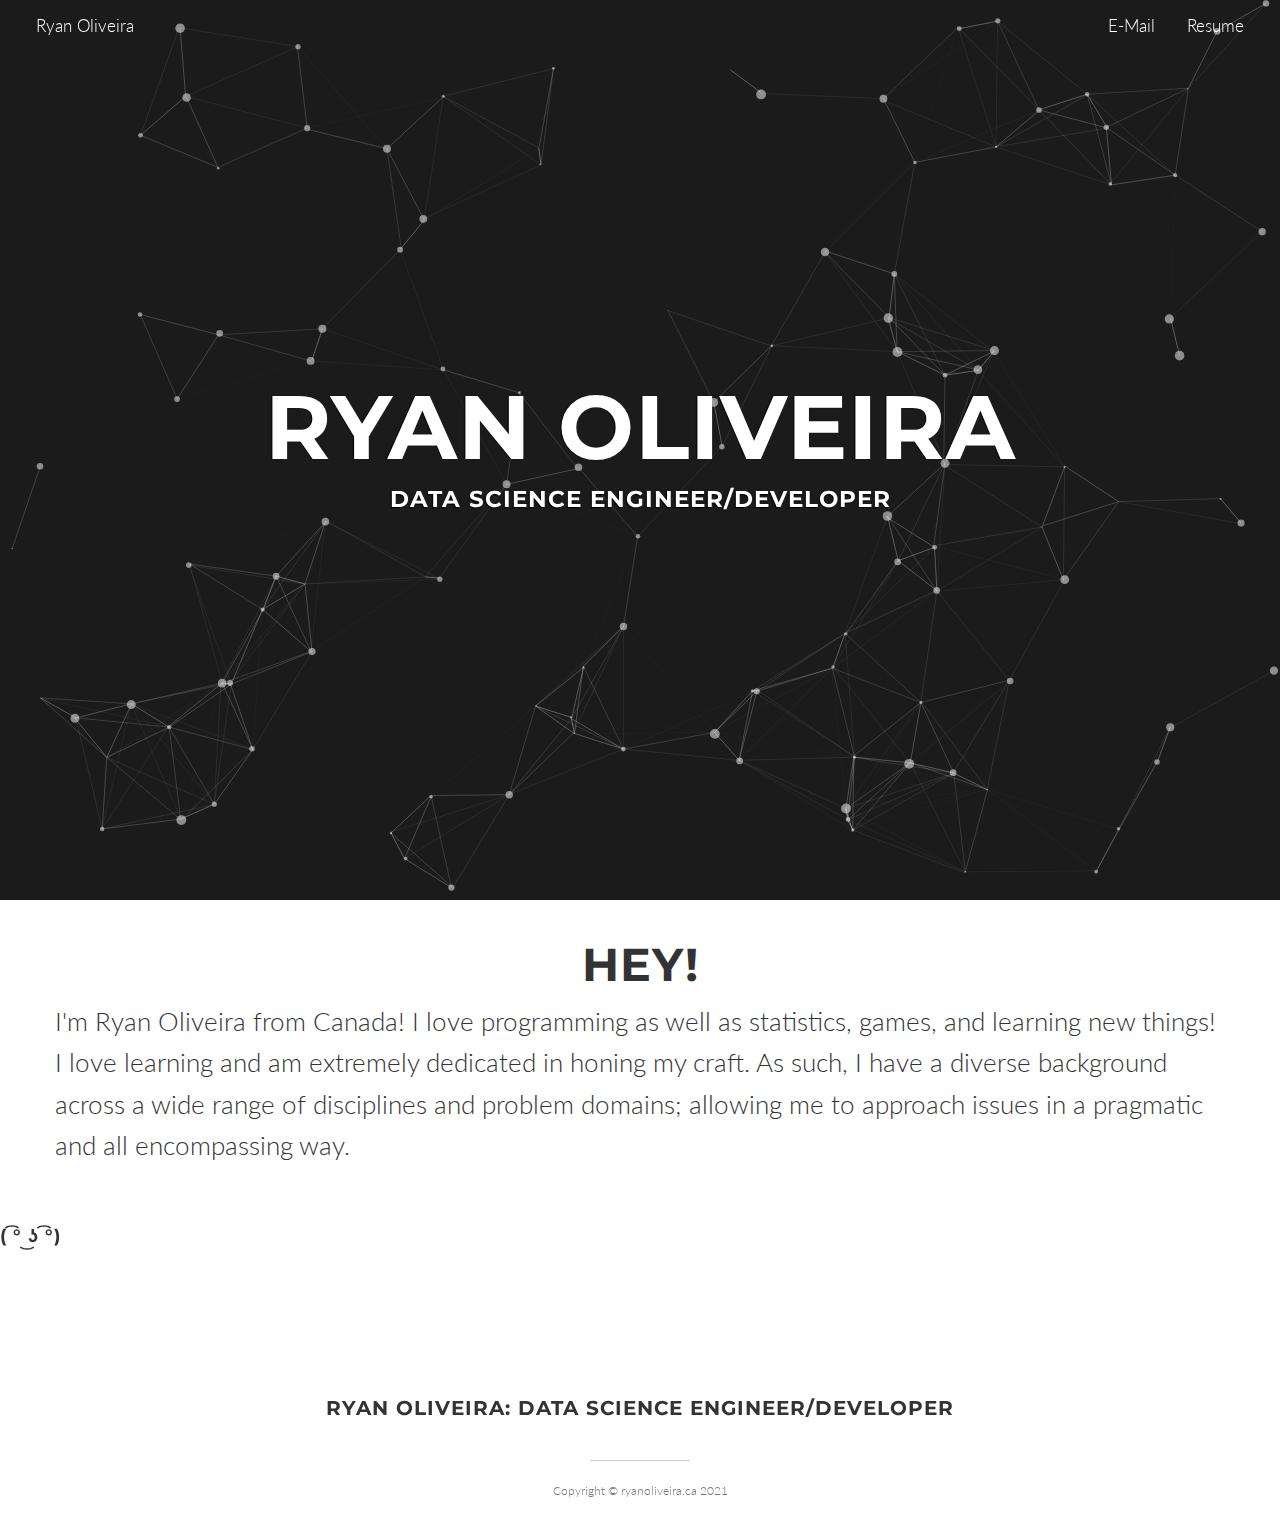
<file: index.html>
<!DOCTYPE html>
<html lang="en">

    <head>
	
	<meta charset="utf-8">
	<meta name="viewport" content="width=device-width, initial-scale=1.0">
	<meta name="description" content="All about .me">
    	<meta name="author" content="Ryan Oliveira">

	<title>Ryan Oliveira</title>
	<link rel="icon" type="image/x-icon" href="favicon.ico">
	<link rel="shortcut icon" type="image/x-icon" href="favicon.ico">

	<link href="css/bootstrap.min.css" rel="stylesheet" type="text/css">
	<link href="css/animate.css" rel="stylesheet" />	
	<link href="css/style.css?v=1.2" rel="stylesheet">
	<link href="https://use.fontawesome.com/releases/v5.7.2/css/all.css" rel="stylesheet" integrity="sha384-fnmOCqbTlWIlj8LyTjo7mOUStjsKC4pOpQbqyi7RrhN7udi9RwhKkMHpvLbHG9Sr" crossorigin="anonymous">
	
	<!--
	<link href="font-awesome/css/font-awesome.min.css" rel="stylesheet" type="text/css">
	<link href="https://fonts.googleapis.com/css?family=Source+Sans+Pro:300,400,700,300italic,400italic,700italic" rel="stylesheet" type="text/css">
    <link href="https://fonts.googleapis.com/css?family=Lato:300" rel="stylesheet">
	-->
	
    </head>

	<!--Page Content Goes here!-->
    <body id="page-top" data-spy="scroll" data-target=".navbar-custom">
	
	<!--
	<div id="preloader">
	    <div id="load"></div>
	</div>
	-->
	
	<ul class="topbar-nav">
		
		<!-- Normal Horizontal Menus-->
		<div class="topbar-nav-right">		
			<li><a href="mailto:oliveira.ryan@outlook.com">E-Mail</a></li>
			<li><a href="Resume.pdf" target="_blank">Resume</a></li>
		</div>

		<!-- Mobile Hamburger Menus-->
		<li>
			<a href="javascript:void(0);" class="icon" onclick="openNav()" style="padding-left: 19px;padding-right: 19px;">
				<i class="fa fa-bars"></i>
			</a>
		</li>

		<li><a href="https://ryanoliveira.ca">Ryan Oliveira</a></li>
		
		<div id="myLinks" class="sidebar">
			<a href="javascript:void(0)" class="closebtn" onclick="closeNav()">&times;</a>
			<a href="mailto:oliveira.ryan@outlook.com">E-Mail</a>
			<a href="Resume.pdf" target="_blank">Resume</a>
		</div>
		
	</ul>

	<!-- Hamburger Menu onclick -->
	<script>
		function openNav() {
		  document.getElementById("myLinks").style.width = "250px";
		}
		
		function closeNav() {
		  document.getElementById("myLinks").style.width = "0";
		}
	</script>
	
	<!-- Slogan -->
	<div id="wrapper">
		<div id="particles-js" class="intro">
			
		</div>
		<div class="slogan">
			<div>
				<h2>Ryan Oliveira</h2>
				<h4>Data Science Engineer/Developer</h4>
				<ul class="list-inline">
					<li><a target="_blank" href="mailto:oliveira.ryan@outlook.com"><i class="far fa-envelope fa-2x"></a></i> </li>
					<li><a target="_blank" href="https://www.linkedin.com/in/olives/"><i class="fab fa-linkedin fa-2x"></a></i> </li>
					<li><a target="_blank" href="https://github.com/OliveiraRyan"><i class="fab fa-github fa-2x"></a></i> </li>
				</ul>
			</div>
		</div>
	</div>
	
	
<!-- /* ===========================
--- TODO Clean up JS scripts from this point onwards
============================ */ -->
	
	<!-- Particles-js -->
	<script type="text/javascript" src="js/particles.js"></script>
	<script type="text/javascript" src="js/app.js"></script>
	
	<!-- Fading Navbar -->
	<script src="https://ajax.googleapis.com/ajax/libs/jquery/3.1.0/jquery.min.js"></script>
	<script type="text/javascript">
		$(window).scroll(function() {
			if($(this).scrollTop() > 100) {
				$('.topbar-nav').addClass('opaque');
			} else {
				$('.topbar-nav').removeClass('opaque');
			}
		});
	</script>

	<!-- Bio -->
	<section id="about" class="about">
        <div class="container">
            <div class="row">
                <div>
                    <h1 class="text-center"><b>Hey!</b></h1> 
                    <p>
						I'm Ryan Oliveira from Canada! I love programming as well as statistics, games, and learning new things!

						I love learning and am extremely dedicated in honing my craft. As such, I have a diverse background across a wide range of disciplines and problem domains; allowing me to approach issues in a pragmatic and all encompassing way.
                    </p>
                </div>
            </div>
        </div>
	</section>
	
	<div id="small-wrapper">
		<h4>( ͡° ͜ʖ ͡°)</h4>
	</div>


	
	</body>
	
	<footer>
        <div id="contact" class="container">
            <div class="row">
                <div class="col-lg-10 col-lg-offset-1 text-center">
                    <h4><strong>Ryan Oliveira: Data Science Engineer/Developer</strong>
                    </h4>
                    
                    <ul class="list-inline">
						<li><a target="_blank" href="mailto:oliveira.ryan@outlook.com"><i class="far fa-envelope fa-3x"></a></i> </li>
						<li><a target="_blank" href="https://www.linkedin.com/in/olives/"><i class="fab fa-linkedin fa-3x"></a></i> </li>
						<li><a target="_blank" href="https://github.com/OliveiraRyan"><i class="fab fa-github fa-3x"></a></i> </li>
					</ul>
                    <hr class="small">
                    <p class="text-muted">Copyright &copy;  ryanoliveira.ca 2021</p>
                </div>
            </div>
		</div>
		<a id="to-top" onclick="topFunction()" class="btn btn-dark btn-to-top btn-lg" title="Scroll to top"><i class="fas fa-chevron-up"></i></a>

		<!-- Back-to-top button -->
		<script>
				//Get the button
				var mybutton = document.getElementById("to-top");
				
				// When the user scrolls down 20px from the top of the document, show the button
				window.onscroll = function() {scrollFunction()};
				
				function scrollFunction() {
				  if (document.body.scrollTop > 200 || document.documentElement.scrollTop > 200) {
					mybutton.style.display = "block";
				  } else {
					mybutton.style.display = "none";
				  }
				}
				
				// When the user clicks on the button, scroll to the top of the document
				function topFunction() {
				  document.body.scrollTop = 0;
				  document.documentElement.scrollTop = 0;
				}
			</script>

    </footer>


</html>
</file>
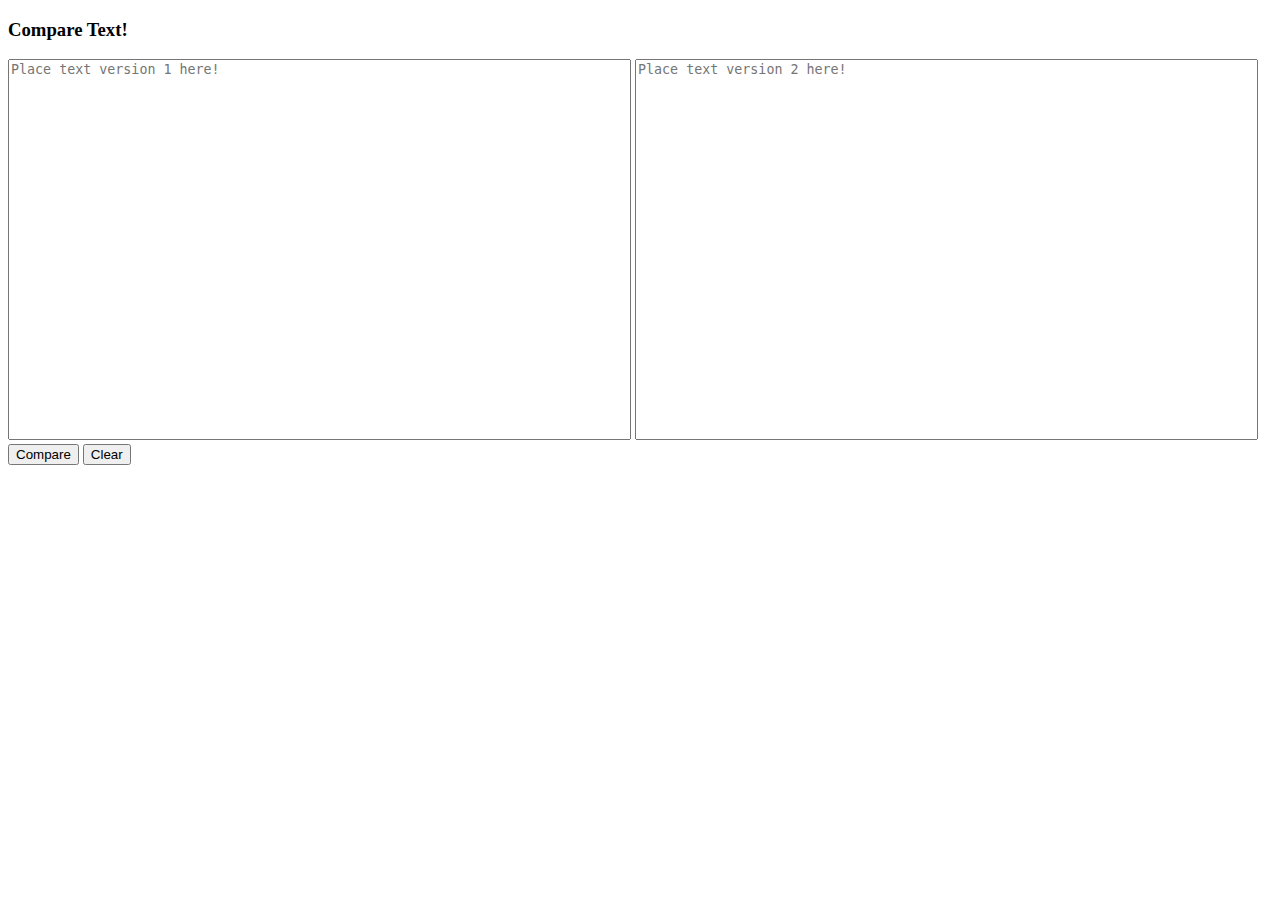
<file: textcompare.html>
<!DOCTYPE html>
<html lang="en">

    <head>
        <meta charset="utf-8">
        <title>Text Compare</title>

        <script>

            function compare(){
                // Use a smarter regex to check
                // Highlight where the text differs -- similar to VSCode merge conflict highlighting
                let text1 = document.getElementById("arg1").value;
                let text2 = document.getElementById("arg2").value;
                let i = document.getElementById("compareOutput");

                if (text1 == text2){
                    i.innerHTML = "yep";
                } else {
                    i.innerHTML = "nope";
                }
                
            }

            function clearText(){
                document.getElementById("arg1").value = "";
                document.getElementById("arg2").value = "";
                document.getElementById("compareOutput").innerHTML = "";
            }
            
        </script>
    </head>

    <body>
        <h3>Compare Text!</h3>
        <form name="compareForm">
            <!-- Move style tag into css file -->
            <!-- Fix script so both textareas can receive dragged and dropped text AND files -->
            <textarea style="resize: none;" rows="25" cols="75" placeholder="Place text version 1 here!" id="arg1"></textarea>
            <textarea style="resize: none;" rows="25" cols="75" placeholder="Place text version 2 here!" id="arg2"></textarea>
            <!-- <script>
                function handleFileSelect(evt) {
                    evt.stopPropagation();
                    evt.preventDefault();
                
                    var files = evt.dataTransfer.files; // FileList object.
                    var reader = new FileReader();  
                    reader.onload = function(event) {            
                        document.getElementById('arg1').value = event.target.result;
                    }        
                    reader.readAsText(files[0],"UTF-8");
                }
                
                function handleDragOver(evt) {
                    evt.stopPropagation();
                    evt.preventDefault();
                    evt.dataTransfer.dropEffect = 'copy'; // Explicitly show this is a copy.
                }
                
                // Setup the dnd listeners.
                var dropZone = document.getElementById('arg1');
                dropZone.addEventListener('dragover', handleDragOver, false);
                dropZone.addEventListener('drop', handleFileSelect, false);
            </script> -->
            </br>
            <input type="button" value="Compare" onclick="compare();"/>
            <input type="button" value="Clear" onclick="clearText();"/>
        </form>
        <div id="compareOutput"></div>
    </body>

</html>
</file>
<file: css/style.css>
@import url('https://fonts.googleapis.com/css?family=Lato:100,300,400,700,900,100italic,300italic,400italic,700italic,900italic|Montserrat:700|Merriweather:400italic');

html {
    scroll-behavior: smooth;
}

body {
    width: 100%;
    height: 100%;
	margin: 0;
	padding: 0;
    font-family: 'Lato',sans-serif;
	font-weight: 300;
    color: #333;
    background-color: #fff;
}

html {
    width: 100%;
    height: 100%;
}

.topbar-nav {
    overflow: hidden;
	list-style-type: none;
	margin: 0;
    padding: 0;
    padding-left: 20px;
	overflow: hidden;
    background-color: rgba(27, 27, 27, 0);
	position: fixed;
	z-index: 3;
	top: 0;
	left: 0;
    width: 100%;
    box-shadow: 0 6px 6px -2px rgba(0,0,0,0);
    transition: background-color 2s ease 0s;
}

.topbar-nav.opaque {
    background-color: rgba(27, 27, 27, 1);
    box-shadow: 0 6px 6px -2px rgba(0,0,0,.2);
    transition: background-color 2s ease 0s;
}

.topbar-nav li {
	float: left;
}

.topbar-nav li a {
	display: block;
	color: white;
	text-align: center;
	padding: 14px 16px;
	text-decoration: none;
}

.topbar-nav li a:hover:not(.active) {
	background-color: #3498DB;
	color: black;
}

.list-unstyled li {
    color: #3498DB;
    
}

.topbar-nav-right {
    float: right;
    padding-right: 20px;
    display: none;
}

.topbar-nav #myLinks {
    display: block;
    
}

.topbar-nav a {
    color: black;
    /* padding: 14px 16px; */
    text-decoration: none;
    font-size: 17px;
    display: block;
    padding: 8px 8px 8px 32px;
    text-decoration: none;
}

.topbar-nav a.icon {
    display: block;
    left: 0;
    top: 0;
    overflow: hidden;
    /* background-color: #333; */
    position: relative;
}

.sidebar {
    margin: 0;
    padding: 0;
    width: 0px;
    /* width: 250px; */
    background-color: #f1f1f1;
    position: fixed;
    height: 100%;
    overflow: auto;
    z-index: 5;
    transition: 0.5s;
    overflow-x: hidden;
    padding-top: 60px;
    left: 0px;
}

.sidebar a {
    padding: 8px 8px 8px 32px;
    text-decoration: none;
    font-size: 25px;
    color: #818181;
    display: block;
    transition: 0.3s;
}
  
.sidebar a:hover {
    color: #3498DB;
}

.sidebar .closebtn {
    position: absolute;
    top: 0;
    right: 25px;
    font-size: 36px;
    margin-left: 50px;
}

/* Hamburger <600px; nav-right otherwise;*/
@media screen and (min-width: 600px) {
  .topbar-nav-right  { display: block; }
  .topbar-nav a.icon { display: none; }
}


h1,
h2,
h3,
h4,
h5,
h6 {
    margin-top: 10px;
    margin-bottom: 10px;
    text-transform: uppercase;
    font-family: Montserrat,sans-serif;
    font-weight: 700;
    letter-spacing: 1px;
}

#particles-js {
    background: #1B1B1B;
    display: flex;
    height: 100%;
    width: 100%;
    background-size: cover;
    position: fixed;
    /* position: relative; */
    z-index: -1;
}

hr.small {
    max-width: 100px;
}

p {
    margin: 0 0 20px;
    font-size: 16px;
    line-height: 1.6em;
}

p.lead {
	font-weight: 600;
}

a {
    color: #28c3ab;
    -webkit-transition: all .2s ease-in-out;
    -moz-transition: all .2s ease-in-out;
    transition: all .2s ease-in-out;
}

a:hover {
    text-decoration: none;
    color: #3498DB;
}

.light {
    font-weight: 400;
}

.panels {
    position:relative;
    height:100%;
    min-height:100%;
    width:100%;
    z-index:1000;
}

#wrapper {
    position: relative;
    display: flex;
    height:100%;
    width:100%;
    align-items: center;
    justify-content: center;
}

#small-wrapper {
    position: relative;
    /* height total should be 175 */
    height:155.2px; 
    width:100%;
}

.about {
    padding: 30px;
    background: white; 
    /* margin-top:100%; */
}
    .about p {
      font-size: 26px; }
    .about h1 {
      font-size: 46px; }

/* =========================== I MADE IT UP TO HERE ============================ */

/* loader */
#preloader {
    background: #ffffff;
    bottom: 0;
    height: 100%;
    left: 0;
    position: fixed;
    right: 0;
    top: 0;
    width: 100%;
    z-index: 999;
}


#loaderInner {
    background:#ffffff url(../img/spinner.gif) center center no-repeat;
    height: 60px;
    left: 50%;
    margin: -50px 0 0 -50px;
    position: absolute;
    top: 50%;
    width: 60px;
}

@keyframes boxSpin{
  0%{
    transform: translate(-10px, 0px);
  }
  25%{
    transform: translate(10px, 10px);
  }
  50%{
    transform: translate(10px, -10px);
  }
  75%{
    transform: translate(-10px, -10px);
  }
  100%{
    transform: translate(-10px, 10px);
  }
}


@keyframes shadowSpin{
  0%{
    box-shadow: 10px -10px #39CCCC, -10px 10px #FFDC00;
  }
  25%{
    box-shadow: 10px 10px #39CCCC, -10px -10px #FFDC00;
  }
  50%{
    box-shadow: -10px 10px #39CCCC, 10px -10px #FFDC00;
  }
  75%{
    box-shadow: -10px -10px #39CCCC, 10px 10px #FFDC00;
  }
  100%{
    box-shadow: 10px -10px #39CCCC, -10px 10px #FFDC00;
  }
}

#load {
	z-index: 9999;
  background-color: #FF4136;
  opacity: 0.75;
  width: 10px;
  height: 10px;
  position: absolute;
  top: 50%;
  margin: -5px auto 0 auto;
  left: 0;
  right: 0;
  border-radius: 0px;
  border: 5px solid #FF4136;
  box-shadow: 10px 0px #39CCCC, 10px 0px #01FF70;
  animation: shadowSpin 1s ease-in-out infinite;
}

/* misc */
hr {
  margin-top: 10px;
  border-top: 1px solid #ccc;
}

/* margins */
.marginbot-0{margin-bottom:0 !important;}
.marginbot-10{margin-bottom:10px !important;}
.marginbot-20{margin-bottom:20px !important;}
.marginbot-30{margin-bottom:30px !important;}
.marginbot-40{margin-bottom:40px !important;}
.marginbot-50{margin-bottom:50px !important;}

/* ===========================
--- General sections
============================ */

.home-section {
    padding-top: 110px;
    padding-bottom: 110px;
	display:block;
    position:relative;
    z-index:120;
}


.section-heading h2 {
	font-size: 40px;
}
.section-heading i {
	margin-bottom: 20px;
}


/* --- section bg var --- */

.bg-white {
	background: #fff;
}

.bg-gray {
	background: #f8f8f8;
}


.bg-dark {
	background: #575757;
}

/* --- section color var --- */

.text-light {
	color: #fff;
}



/* ===========================
--- Intro
============================ */

@media only screen and (max-width: 510px) {
    .slogan h2 {
        font-size: 55px;
    }
    .slogan h4 {
        font-size: 17px;
    }
}

@media only screen and (min-width: 510px) {
    .slogan h2 {
        font-size: 90px;
    }
    .slogan h4 {
        font-size: 23px;
    }
  }


.intro {
	width:100%;
	position:fixed;
    background-size: cover;
    height: auto;

}

.slogan {
    margin-top: 50px;
    margin-bottom: 50px;
    text-align: center;
    vertical-align: middle;
    top: 0;
    width: 90%;
    max-width: 1280px;
    height: 50%;
    align-self: center;
    word-wrap: break-word;
}

.countDown {
    color: red;
    font-style: italic;
    font-size: 50px;
}

.intro .page-scroll {
	text-align: center;
}

/* Center's the text vertically inside the Slogan div */
/* .slogan h1,
.slogan h2,
.slogan h3,
.slogan h4,
.slogan h5,
.slogan h6 {
    text-align: center;
    position: relative;
    top: 50%;
    -ms-transform: translateY(-50%);
    -webkit-transform: translateY(-50%);
    transform: translateY(-50%);
} */

.slogan div {
    text-align: center;
    position: relative;
    top: 50%;
    transform: translateY(-50%);
}

 .slogan h2 {
	color: #FFF;
	text-shadow: none;
	font-weight: 700;
	font-family: Montserrat, sans-serif;
	background-color: rgba(0, 0, 0, 0);
	text-decoration: none;
	text-transform: uppercase;
	border-width: 0px;
	border-color: #000;
	border-style: none;
    text-shadow: -1px 0 1px #000;

}

 .slogan h4 {
	color: #fff;
	text-shadow: -1px 1px 1px #000;
}

  
  
/* ===========================
--- About
============================ */
.aboutFont {
    font-size: 30px;
}

.aboutFont ul {
    list-style: none;
    padding-bottom: 30px;

}

.aboutFont li {
    font-size: 46px;
}

.aboutFont h3 {
    font-size: 20px;
    padding-top: 30px;
    margin-bottom: 0px;
}

.boxed-grey {
	background: #f9f9f9;
	padding: 20px;
}

.team h5 {
	margin-bottom: 10px;
}

.team p.subtitle {
	margin-bottom: 10px;
}

.avatar {
	margin-bottom: 20px;
}

.team-social {
	margin-left: 0;
	padding-left: 0;
	
}

.team-social {
	text-align: center;
}

.team-social li{
    display: inline-block;
	margin:0 !important;
	padding:0;
}


.team-social a{
	margin:0;
	padding:0;
    display: block;
	width: 40px;
    height: 40px;
    line-height: 40px;
    text-align: center;
    background: #3bbec0;
	color: #fff;
    -webkit-transition: background .3s ease-in-out;
    transition: background .3s ease-in-out;
}
.team-social a i{
	text-align: center;
	margin:0;
	padding:0;
}
.team-social .social-facebook a{background: #3873ae;}
.team-social .social-twitter a{background: #62c6f8;}
.team-social .social-dribble a{background: #d74980;}
.team-social .social-deviantart a{background: #8da356;}
.team-social .social-google a{background: #000;}
.team-social .social-vimeo a{background: #51a6d3;}
.team-social .social-facebook a:hover{background: #4893ce;}
.team-social .social-twitter a:hover{background: #82e6ff;}
.team-social .social-dribble a:hover{background: #f769a0;}
.team-social .social-deviantart a:hover{background: #adc376;}
.team-social .social-google a:hover{background: #333;}
.team-social .social-vimeo a:hover{background: #71c6f3;}


/* ===========================
--- Services
============================ */

.service-icon {
	margin-bottom: 20px;
}	



/* ===========================
--- Contact
============================ */

#contact p {
    font-size: 12px;
    color: #777;
}

#contact strong, a{
    font-size: 20px;
}

form#contact-form .form-group label {
	text-align: left !important;
	display: block;
	text-transform: uppercase;
	letter-spacing: 1px;
	font-size: 12px;
}
form#contact-form input,form#contact-form select,form#contact-form textarea {
	border-radius: 0;
	border: 1px solid #eee;
  -webkit-box-shadow: none;
          box-shadow:  none;
}

form#contact-form input:focus,form#contact-form select:focus,form#contact-form textarea:focus {
  -webkit-box-shadow: 0 1px 2px rgba(0, 0, 0, .05);
          box-shadow: 0 1px 2px rgba(0, 0, 0, .05);
}
.input-group-addon {
  background-color: #fefefe;
  border: 1px solid #eee;
  border-radius: 0;
}

.widget-contact {
	text-align: left;
}

.validation {
    color: red;
    display:none;
    margin: 0 0 20px;
    font-weight:400;
    font-size:13px;
}

#sendmessage {
    color: green;
    border:1px solid green;
    display:none;
    text-align:center;
    padding:15px;
    font-weight:600;
    margin-bottom:15px;
}

#errormessage {
    color: red;
    display:none;
    border:1px solid red;
    text-align:center;
    padding:15px;
    font-weight:600;
    margin-bottom:15px;
}

#sendmessage.show, #errormessage.show, .show {
	display:block;
}

.company-social {
	margin-left: 0;
	padding-left: 0;
	margin-top: 10px;
}

.company-social {
	text-align: left;
}

.company-social li{
    display: inline-block;
	margin:0 !important;
	padding:0;
}


.company-social a{
	margin:0;
	padding:0;
    display: block;
	width: 40px;
    height: 40px;
    line-height: 40px;
    text-align: center;
    background: #3bbec0;
	color: #fff;
    -webkit-transition: background .3s ease-in-out;
    transition: background .3s ease-in-out;
}
.company-social a i{
	text-align: center;
	margin:0;
	padding:0;
}
.company-social .social-facebook a{background: #3873ae;}
.company-social .social-twitter a{background: #62c6f8;}
.company-social .social-dribble a{background: #d74980;}
.company-social .social-deviantart a{background: #8da356;}
.company-social .social-google a{background: #000;}
.company-social .social-vimeo a{background: #51a6d3;}
.company-social .social-facebook a:hover{background: #4893ce;}
.company-social .social-twitter a:hover{background: #82e6ff;}
.company-social .social-dribble a:hover{background: #f769a0;}
.company-social .social-deviantart a:hover{background: #adc376;}
.company-social .social-google a:hover{background: #333;}
.company-social .social-vimeo a:hover{background: #71c6f3;}


* {
    box-sizing: border-box;
}

/* Create three columns of equal width */

.bg-blue {
    background-color: #5bc0de;
}

.bg-lightGrey {
    background-color: #484848;
}

.columns {
    float: left;
    width: 33.3%;
    padding: 8px;
}

/* Style the list */
.price {
    list-style-type: none;
    border: 1px solid #eee;
    margin: 0;
    padding: 0;
    -webkit-transition: 0.3s;
    transition: 0.3s;
}

/* Add shadows on hover */
.price:hover {
    box-shadow: 0 8px 12px 0 rgba(0,0,0,0.2)
}

/* Pricing header */
.price .header {
    color: white;
    font-size: 25px;
}

/* List items */
.price li {
    border-bottom: 1px solid #eee;
    padding: 20px;
    text-align: center;
}

/* Grey list item */
.price .grey {
    background-color: #eee;
    font-size: 20px;
}



@media only screen and (max-width: 600px) {
    .columns {
        width: 100%;
    }
}

/* ===========================
--- Footer
============================ */

footer {
	background: white;
	padding: 5px 0 ;

}

footer a {
	color: #333;

}

.credits, .credits a {
    color: #fff;
}

/* ==========================
Parallax
============================= */

#parallax1{	
	background-image: url(../img/parallax/1.jpg);
}

#parallax1:after {	
	background-image: url([data-uri]);
	content: "";
	position: absolute;
	bottom: 0;
	left: 0;
	right: 0;
	top: 0;
	opacity: 0.7;
	z-index: -1;
}


#parallax2{	
	background-image: url(../img/parallax/2.jpg);

}

#parallax2:after  {	
	background-image: url([data-uri]);
	content: "";
	position: absolute;
	bottom: 0;
	left: 0;
	right: 0;
	top: 0;
	opacity: 0.7;
	z-index: -1;
}


/* ===========================
--- Elements
============================ */

.btn {
	border-radius: 0;
    text-transform: uppercase;
    font-family: Montserrat,sans-serif;
    font-weight: 400;
    -webkit-transition: all .3s ease-in-out;
    -moz-transition: all .3s ease-in-out;
    transition: all .3s ease-in-out;
}

.btn-to-top {
    display: none;
    float: right;
    /* background-color: rgba(27, 27, 27, .5); */
    z-index: 99;
    position: fixed;
    bottom: 5px;
    right: 5px;
}

.btn-to-top:hover,
.btn-to-top:focus {
    background-color: #3498DB;
  }

/* #to-top {
    display: none;
    position: fixed;
    bottom: 5px;
    right: 5px;
  } */

.btn-circle {
    width: 70px;
    height: 70px;
    margin-top: 15px;
    padding: 7px 16px;
    border: 2px solid #fff;
    border-radius: 50%;
    font-size: 40px;
    color: #fff;
    background: 0 0;
    -webkit-transition: background .3s ease-in-out;
    -moz-transition: background .3s ease-in-out;
    transition: background .3s ease-in-out;
}

.btn-circle.btn-dark {
    border: 2px solid #666;
    color: #666;
}


.btn-circle:hover,
.btn-circle:focus {
    outline: 0;
    color: #fff;
    background: rgba(255,255,255,.1);
}

.btn-circle.btn-dark :hover,
.btn-circle.btn-dark :focus {
    outline: 0;
    color: #999;
    background: #fff;
}

.btn-circle.btn-dark :hover i,
.btn-circle.btn-dark :focus i{
    color: #999;
}

.page-scroll .btn-circle i.animated {
    -webkit-transition-property: -webkit-transform;
    -webkit-transition-duration: 1s;
    -moz-transition-property: -moz-transform;
    -moz-transition-duration: 1s;
}

.page-scroll .btn-circle:hover i.animated {
    -webkit-animation-name: pulse;
    -moz-animation-name: pulse;
    -webkit-animation-duration: 1.5s;
    -moz-animation-duration: 1.5s;
    -webkit-animation-iteration-count: infinite;
    -moz-animation-iteration-count: infinite;
    -webkit-animation-timing-function: linear;
    -moz-animation-timing-function: linear;
}



#text {
    color: #fff;
    background: #ffcc00;
}

#map {
	height: 500px;
}


.btn-skin:hover,
.btn-skin:focus,
.btn-skin:active,
.btn-skin.active {
  color: #fff;
  background-color: #666;
  border-color: #666;
}


.btn-default:hover,
.btn-default:focus {
    border: 1px solid #28c3ab;
    outline: 0;
    color: #000;
    background-color: #28c3ab;
}

.btn-huge {
    padding: 25px;
    font-size: 26px;
}

.banner-social-buttons {
    margin-top: 0;
}


/* Media queries */

@media(min-width:767px) {

    .navbar {
        padding: 20px 0;
        border-bottom: 0;
        letter-spacing: 1px;
        background: 0 0;
        -webkit-transition: background .5s ease-in-out,padding .5s ease-in-out;
        -moz-transition: background .5s ease-in-out,padding .5s ease-in-out;
        transition: background .5s ease-in-out,padding .5s ease-in-out;
    }

    .top-nav-collapse {
        padding: 0;
        background-color: #000;
    }

    .navbar-custom.top-nav-collapse {
        border-bottom: 1px solid rgba(255,255,255,.3);
    }
	
    


}
@media (max-width:768px) {
	
	.team.boxed-grey {
		margin-bottom: 30px;
	}
	
	.boxed-grey {
		margin-bottom: 30px;
	}

	
}

@media (max-width:480px) {

	.navbar-custom .nav.navbar-nav {
    background-color: rgba(255,255,255,.4);
	}
	
	.navbar.navbar-custom.navbar-fixed-top {
		margin-bottom: 30px;
	}
	
	.tp-banner-container {
		padding-top:40px;
	}

	.page-scroll a.btn-circle {
		width: 40px;
		height: 40px;
		margin-top: 10px;
		padding: 7px 0;
		border: 2px solid #fff;
		border-radius: 50%;
		font-size: 20px;
	}
	
}
</file>
